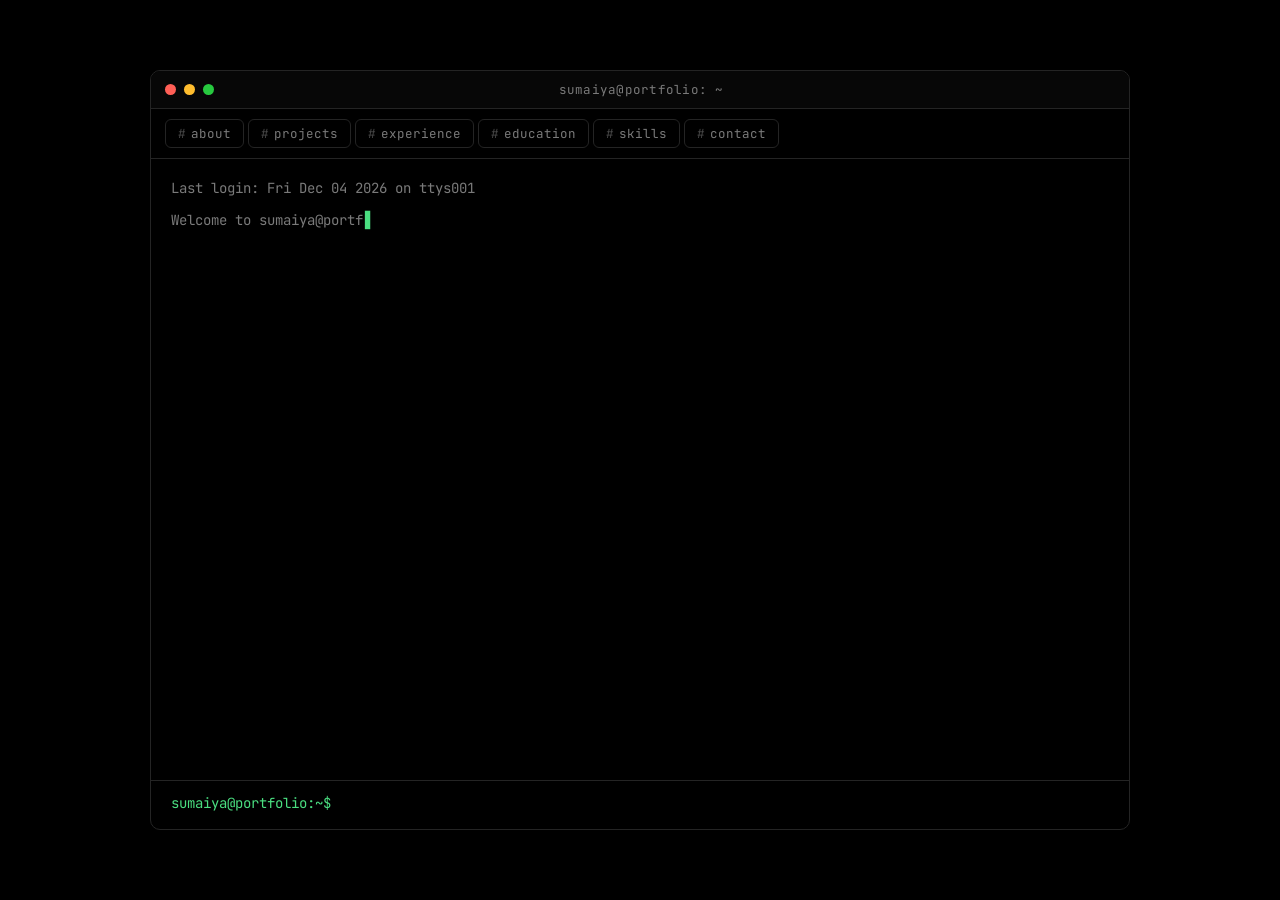
<file: index.html>
<!DOCTYPE html>
<html lang="en">
<head>
<meta charset="UTF-8" />
<meta name="viewport" content="width=device-width, initial-scale=1.0" />
<title>Sumaiya Sinha — ML Engineer</title>
<meta name="description" content="Sumaiya Sinha — Machine Learning Engineer working in computer vision, multimodal AI, and NLP. Portfolio and CV." />
<link rel="icon" href="data:image/svg+xml,%3Csvg xmlns='http://www.w3.org/2000/svg' viewBox='0 0 100 100'%3E%3Crect width='100' height='100' rx='18' fill='%23000000'/%3E%3Ctext x='50' y='66' font-size='52' font-family='monospace' fill='%234ade80' text-anchor='middle'%3E&gt;_%3C/text%3E%3C/svg%3E" />
<link rel="preconnect" href="https://fonts.googleapis.com" />
<link rel="preconnect" href="https://fonts.gstatic.com" crossorigin />
<link href="https://fonts.googleapis.com/css2?family=JetBrains+Mono:wght@400;500;600;700&display=swap" rel="stylesheet" />
<link rel="stylesheet" href="style.css" />
</head>
<body>

<div class="terminal" id="terminal">

  <div class="titlebar">
    <div class="dots">
      <button class="dot red" data-action="close" aria-label="Close terminal" title="Close"></button>
      <button class="dot yellow" data-action="minimize" aria-label="Minimize terminal" title="Minimize"></button>
      <button class="dot green" data-action="maximize" aria-label="Maximize terminal" title="Maximize"></button>
    </div>
    <div class="titlebar-title">sumaiya@portfolio: ~</div>
    <div class="titlebar-spacer" aria-hidden="true"></div>
  </div>

  <nav class="tabs" id="tabs" aria-label="Sections">
    <button data-cmd="about">about</button>
    <button data-cmd="projects">projects</button>
    <button data-cmd="experience">experience</button>
    <button data-cmd="education">education</button>
    <button data-cmd="skills">skills</button>
    <button data-cmd="contact">contact</button>
  </nav>

  <main class="screen" id="screen" tabindex="-1"></main>

  <div class="inputline">
    <span class="prompt">sumaiya@portfolio:~$</span>
    <input id="cmd-input" type="text" autocomplete="off" autocapitalize="off" autocorrect="off" spellcheck="false" aria-label="Terminal command input" />
  </div>

</div>

<div class="closed-screen" id="closed-screen" hidden>
  <p>&gt;_ session terminated</p>
  <button class="btn" id="reopen-btn">relaunch terminal</button>
</div>

<button class="min-tab" id="min-tab" hidden aria-label="Restore terminal" title="Restore terminal">
  <span class="dot-mini"></span> sumaiya@portfolio
</button>

<script src="script.js"></script>
</body>
</html>
</file>
<file: style.css>
/* ---------- Theme: modern dark, muted, single accent ---------- */
:root {
  --bg: #000000;
  --panel: #000000;
  --titlebar: #070707;
  --border: #242424;
  --text: #e4e4e4;
  --text-dim: #7a7a7a;
  --text-faint: #4a4a4a;
  --accent: #4ade80;
  --accent-dim: #2f8f5b;
  --accent-soft: rgba(74, 222, 128, 0.12);
  --blue: #5fb3ff;
  --blue-dim: #2f6fa3;
  --red: #ff5f56;
  --warn: #e3b341;
  --font: "JetBrains Mono", "Fira Code", ui-monospace, SFMono-Regular, Menlo, Consolas, monospace;
  --radius: 10px;
}

* { box-sizing: border-box; }

html, body {
  margin: 0;
  padding: 0;
  height: 100%;
  background: var(--bg);
  color: var(--text);
  font-family: var(--font);
}

body {
  display: flex;
  align-items: center;
  justify-content: center;
  min-height: 100vh;
  padding: 28px 16px;
}

/* ---------- Terminal window ---------- */
.terminal {
  width: 100%;
  max-width: 980px;
  height: 86vh;
  max-height: 760px;
  background: var(--panel);
  border: 1px solid var(--border);
  border-radius: var(--radius);
  box-shadow: 0 30px 80px -20px rgba(0, 0, 0, 0.6);
  display: flex;
  flex-direction: column;
  overflow: hidden;
  position: relative;
  z-index: 1;
  transition: width 0.2s ease, height 0.2s ease, max-width 0.2s ease, max-height 0.2s ease, border-radius 0.2s ease;
}

.terminal.maximized {
  position: fixed;
  width: 100%;
  max-width: 100%;
  height: 100vh;
  max-height: 100vh;
  border-radius: 0;
  border: none;
}

body.fs-active { padding: 0; }

.closed-screen {
  display: flex;
  flex-direction: column;
  align-items: center;
  justify-content: center;
  height: 100vh;
  gap: 16px;
  color: var(--text-dim);
  font-family: var(--font);
  font-size: 14px;
}
.closed-screen[hidden] { display: none; }

.min-tab {
  position: fixed;
  left: 20px;
  bottom: 20px;
  display: flex;
  align-items: center;
  gap: 8px;
  background: var(--titlebar);
  border: 1px solid var(--border);
  color: var(--text-dim);
  font-family: var(--font);
  font-size: 12.5px;
  padding: 8px 14px;
  border-radius: 999px;
  cursor: pointer;
  box-shadow: 0 10px 30px -10px rgba(0, 0, 0, 0.8);
  transition: border-color 0.15s, color 0.15s;
  z-index: 10;
}
.min-tab:hover,
.min-tab:focus-visible { color: var(--accent); border-color: var(--accent-dim); }
.min-tab .dot-mini { width: 8px; height: 8px; border-radius: 50%; background: #ffbd2e; flex-shrink: 0; }
.min-tab[hidden] { display: none; }

.titlebar {
  background: var(--titlebar);
  border-bottom: 1px solid var(--border);
  display: flex;
  align-items: center;
  padding: 10px 14px;
  flex-shrink: 0;
  cursor: grab;
  touch-action: none;
}

.terminal.dragging .titlebar { cursor: grabbing; }
body.dragging-active { user-select: none; }

.dots { display: flex; gap: 8px; flex: 0 0 auto; }
.dot {
  width: 11px;
  height: 11px;
  border-radius: 50%;
  display: inline-flex;
  align-items: center;
  justify-content: center;
  padding: 0;
  border: none;
  appearance: none;
  font-family: inherit;
  cursor: pointer;
  position: relative;
  font-size: 8px;
  line-height: 1;
  color: rgba(0, 0, 0, 0.55);
}
.dot::before { content: ""; opacity: 0; }
.dot:hover::before { opacity: 1; }
.dot:focus-visible { outline: 1px solid var(--accent); outline-offset: 2px; }
.dot.red { background: #ff5f56; }
.dot.red::before { content: "\00d7"; }
.dot.yellow { background: #ffbd2e; }
.dot.yellow::before { content: "\2212"; }
.dot.green { background: #27c93f; }
.dot.green::before { content: "+"; }

.titlebar-title {
  flex: 1;
  text-align: center;
  font-size: 12.5px;
  color: var(--text-dim);
  letter-spacing: 0.02em;
}

.titlebar-spacer { width: 47px; flex: 0 0 auto; }

/* ---------- Tabs / nav ---------- */
.tabs {
  display: flex;
  gap: 4px;
  padding: 10px 14px;
  border-bottom: 1px solid var(--border);
  overflow-x: auto;
  flex-shrink: 0;
  background: var(--panel);
}

.tabs button {
  background: transparent;
  border: 1px solid var(--border);
  color: var(--text-dim);
  font-family: var(--font);
  font-size: 12.5px;
  padding: 5px 12px;
  border-radius: 6px;
  cursor: pointer;
  white-space: nowrap;
  transition: border-color 0.15s, color 0.15s, background 0.15s;
}

.tabs button::before { content: "#"; color: var(--text-faint); margin-right: 5px; }

.tabs button:hover,
.tabs button:focus-visible {
  color: var(--accent);
  border-color: var(--accent-dim);
  background: var(--accent-soft);
}

.tabs button.active {
  color: var(--accent);
  border-color: var(--accent-dim);
  background: var(--accent-soft);
}

/* ---------- Screen (scrollback) ---------- */
.screen {
  flex: 1;
  overflow-y: auto;
  padding: 18px 20px;
  font-size: 14px;
  line-height: 1.6;
}

.screen:focus { outline: none; }

.line-cmd {
  color: var(--text-dim);
  margin: 14px 0 8px;
}
.line-cmd .prompt-sym { color: var(--accent); }
.line-cmd .typed { color: var(--text); }

.line-cmd:first-child { margin-top: 0; }

.out { margin-bottom: 6px; }
.out p { margin: 0 0 10px; }
.out .muted { color: var(--text-dim); }
.out .accent { color: var(--accent); }
.out .warn { color: var(--warn); }
.out .err { color: var(--red); }
.out a { color: var(--blue); text-decoration: none; border-bottom: 1px dotted var(--blue-dim); }
.out a:hover { color: #9cd2ff; }

.out h2 {
  font-size: 13px;
  text-transform: uppercase;
  letter-spacing: 0.08em;
  color: var(--accent);
  margin: 0 0 12px;
  font-weight: 600;
}
.out h2::before { content: "## "; color: var(--text-faint); }

.links-row { display: flex; flex-wrap: wrap; gap: 14px; margin: 10px 0 4px; }

/* clickable filename-style spans (ls, help, project xrefs) */
.fileref {
  color: var(--accent);
  cursor: pointer;
  border-bottom: 1px dotted var(--accent-dim);
}
.fileref:hover { color: #86f0a0; }
.fileref.dir { color: var(--blue); border-bottom-color: var(--blue-dim); }
.fileref.dir:hover { color: #9cd2ff; }

/* help table */
.help-table { display: grid; grid-template-columns: max-content 1fr; gap: 4px 16px; margin-top: 4px; }
.help-table .cmd { color: var(--accent); }
.help-table .desc { color: var(--text-dim); }

/* ---------- Project cards ---------- */
.project-grid {
  display: grid;
  grid-template-columns: repeat(auto-fit, minmax(280px, 1fr));
  gap: 14px;
  margin-top: 6px;
}

.card {
  border: 1px solid var(--border);
  border-radius: 8px;
  padding: 14px 16px;
  background: rgba(255, 255, 255, 0.012);
  transition: border-color 0.25s, box-shadow 0.25s;
  scroll-margin-top: 20px;
}

.card.highlight {
  border-color: var(--accent);
  box-shadow: 0 0 0 1px var(--accent-dim), 0 0 24px -6px var(--accent);
}

.card-title { color: var(--text); font-weight: 600; font-size: 14px; margin-bottom: 4px; }
.card-tag { color: var(--text-faint); font-size: 11.5px; margin-bottom: 10px; }

.card ul { margin: 0 0 10px; padding-left: 18px; }
.card li { margin-bottom: 5px; color: var(--text); }
.card li::marker { color: var(--text-faint); }

.metric-row { display: flex; flex-wrap: wrap; gap: 6px; margin-top: 8px; }
.metric {
  font-size: 11.5px;
  color: var(--accent);
  border: 1px solid var(--accent-dim);
  background: var(--accent-soft);
  padding: 3px 8px;
  border-radius: 5px;
}

.cite {
  font-size: 12px;
  color: var(--text-faint);
  font-style: italic;
  margin-top: 8px;
  border-left: 2px solid var(--border);
  padding-left: 8px;
}

/* ---------- Timeline ---------- */
.timeline { position: relative; margin-top: 6px; padding-left: 18px; border-left: 1px solid var(--border); }
.tl-item { position: relative; padding-bottom: 20px; }
.tl-item:last-child { padding-bottom: 0; }
.tl-item::before {
  content: "";
  position: absolute;
  left: -23px;
  top: 4px;
  width: 8px;
  height: 8px;
  border-radius: 50%;
  background: var(--accent);
  box-shadow: 0 0 0 3px var(--panel);
}
.tl-date { color: var(--text-faint); font-size: 11.5px; }
.tl-role { color: var(--text); font-weight: 600; font-size: 14px; margin: 2px 0; }
.tl-org { color: var(--text-dim); font-size: 12.5px; margin-bottom: 6px; }
.tl-desc { color: var(--text-dim); font-size: 13px; margin: 0; }
.tl-link { display: inline-block; margin-top: 6px; font-size: 12px; }

/* ---------- Education ---------- */
.edu-block { margin-bottom: 4px; }
.edu-degree { color: var(--text); font-weight: 600; }
.edu-meta { color: var(--text-dim); font-size: 13px; margin: 4px 0 10px; }
.tag-list { display: flex; flex-wrap: wrap; gap: 6px; margin-top: 6px; }
.tag-list .tag { font-size: 12px; color: var(--text-dim); border: 1px solid var(--border); padding: 3px 9px; border-radius: 5px; }

/* ---------- Skills ---------- */
.skill-group { margin-bottom: 16px; }
.skill-group-label { color: var(--text-faint); font-size: 12px; margin-bottom: 8px; }
.skill-group-label::before { content: "# "; }
.chips { display: flex; flex-wrap: wrap; gap: 8px; }
.chip {
  font-size: 12.5px;
  color: var(--text);
  border: 1px solid var(--border);
  background: rgba(255, 255, 255, 0.015);
  padding: 4px 10px;
  border-radius: 5px;
}
.chip:hover { border-color: var(--accent-dim); color: var(--accent); }

/* ---------- Contact ---------- */
.contact-list { display: flex; flex-direction: column; gap: 8px; margin: 8px 0 14px; }
.contact-list .row { display: flex; gap: 10px; align-items: baseline; }
.contact-list .k { color: var(--text-faint); width: 84px; flex-shrink: 0; }

.btn {
  font-family: var(--font);
  font-size: 12.5px;
  color: var(--bg);
  background: var(--accent);
  border: none;
  padding: 6px 12px;
  border-radius: 6px;
  cursor: pointer;
  transition: background 0.15s;
}
.btn:hover { background: #86f0a0; }
.btn.copied { background: var(--warn); }

/* ---------- Input line ---------- */
.inputline {
  display: flex;
  align-items: center;
  gap: 10px;
  padding: 12px 20px 16px;
  border-top: 1px solid var(--border);
  flex-shrink: 0;
}
.prompt { color: var(--accent); font-size: 14px; white-space: nowrap; }
#cmd-input {
  flex: 1;
  background: transparent;
  border: none;
  outline: none;
  color: var(--text);
  font-family: var(--font);
  font-size: 14px;
  caret-color: var(--accent);
}
#cmd-input::placeholder { color: var(--text-faint); }

/* ---------- Scrollbar ---------- */
.screen::-webkit-scrollbar { width: 9px; }
.screen::-webkit-scrollbar-track { background: transparent; }
.screen::-webkit-scrollbar-thumb { background: var(--border); border-radius: 6px; }
.screen::-webkit-scrollbar-thumb:hover { background: var(--accent-dim); }

@keyframes pulse {
  0%, 100% { box-shadow: 0 0 0 1px var(--accent-dim), 0 0 24px -6px var(--accent); }
  50% { box-shadow: 0 0 0 1px var(--accent-dim), 0 0 36px -4px var(--accent); }
}
.card.highlight { animation: pulse 1.1s ease-in-out 2; }

@keyframes fadein {
  from { opacity: 0; transform: translateY(2px); }
  to { opacity: 1; transform: translateY(0); }
}
.out, .line-cmd { animation: fadein 0.18s ease-out; }

/* ---------- pre / ascii art ---------- */
.out pre {
  font-family: var(--font);
  white-space: pre;
  color: var(--text);
  margin: 6px 0 10px;
  font-size: 12.5px;
  line-height: 1.3;
}

/* ---------- neofetch-style sysinfo ---------- */
.neofetch { display: flex; gap: 24px; align-items: flex-start; flex-wrap: wrap; margin-top: 4px; }
.neofetch pre { color: var(--accent); margin: 0; }
.neofetch .specs p { margin: 0 0 5px; font-size: 13px; }
.neofetch .specs .k { color: var(--accent); display: inline-block; width: 110px; }

/* ---------- typed boot lines ---------- */
.muted.typing::after {
  content: "▋";
  color: var(--accent);
  margin-left: 2px;
  animation: blink 0.9s step-end infinite;
}
@keyframes blink { 50% { opacity: 0; } }

/* ---------- matrix rain ---------- */
#matrix-canvas {
  position: fixed;
  inset: 0;
  z-index: 999;
  pointer-events: none;
}
body.matrix-active .terminal { opacity: 0.15; transition: opacity 0.3s ease; }

/* ---------- theme variants ---------- */
:root[data-theme="amber"] {
  --accent: #f3b13c;
  --accent-dim: #a87a22;
  --accent-soft: rgba(243, 177, 60, 0.12);
}
:root[data-theme="blue"] {
  --accent: #5fb3ff;
  --accent-dim: #2f6fa3;
  --accent-soft: rgba(95, 179, 255, 0.12);
}

/* ---------- AI clone-me preview overlay ---------- */
.clone-overlay {
  position: fixed;
  inset: 0;
  z-index: 200;
  background: rgba(0, 0, 0, 0.72);
  display: flex;
  align-items: center;
  justify-content: center;
  padding: 28px 16px;
  animation: fadein 0.18s ease-out;
}

.clone-window {
  width: 100%;
  max-width: 900px;
  height: 80vh;
  max-height: 700px;
  background: var(--panel);
  border: 1px solid var(--border);
  border-radius: var(--radius);
  box-shadow: 0 30px 80px -20px rgba(0, 0, 0, 0.8);
  display: flex;
  flex-direction: column;
  overflow: hidden;
}

.clone-tabs { background: var(--panel); }
.clone-tabs button::before { content: "#"; color: var(--text-faint); margin-right: 5px; }

.clone-screen {
  flex: 1;
  overflow-y: auto;
  padding: 18px 20px;
  font-size: 14px;
  line-height: 1.6;
}
.clone-screen::-webkit-scrollbar { width: 9px; }
.clone-screen::-webkit-scrollbar-track { background: transparent; }
.clone-screen::-webkit-scrollbar-thumb { background: var(--border); border-radius: 6px; }

.clone-actions {
  display: flex;
  justify-content: flex-end;
  gap: 10px;
  padding: 12px 20px 16px;
  border-top: 1px solid var(--border);
  flex-shrink: 0;
}

@media (max-width: 640px) {
  .clone-overlay { padding: 0; }
  .clone-window { height: 100vh; max-height: none; border-radius: 0; border: none; }
  .clone-screen { padding: 14px; font-size: 13.5px; }
  .clone-actions { flex-wrap: wrap; }
}

/* ---------- Responsive ---------- */
@media (max-width: 640px) {
  body { padding: 0; }
  .terminal { height: 100vh; max-height: none; border-radius: 0; border: none; }
  .screen { padding: 14px; font-size: 13.5px; }
  .tabs { padding: 8px 10px; }
  .titlebar-spacer { display: none; }
  .contact-list .k { width: 72px; }
}
</file>
